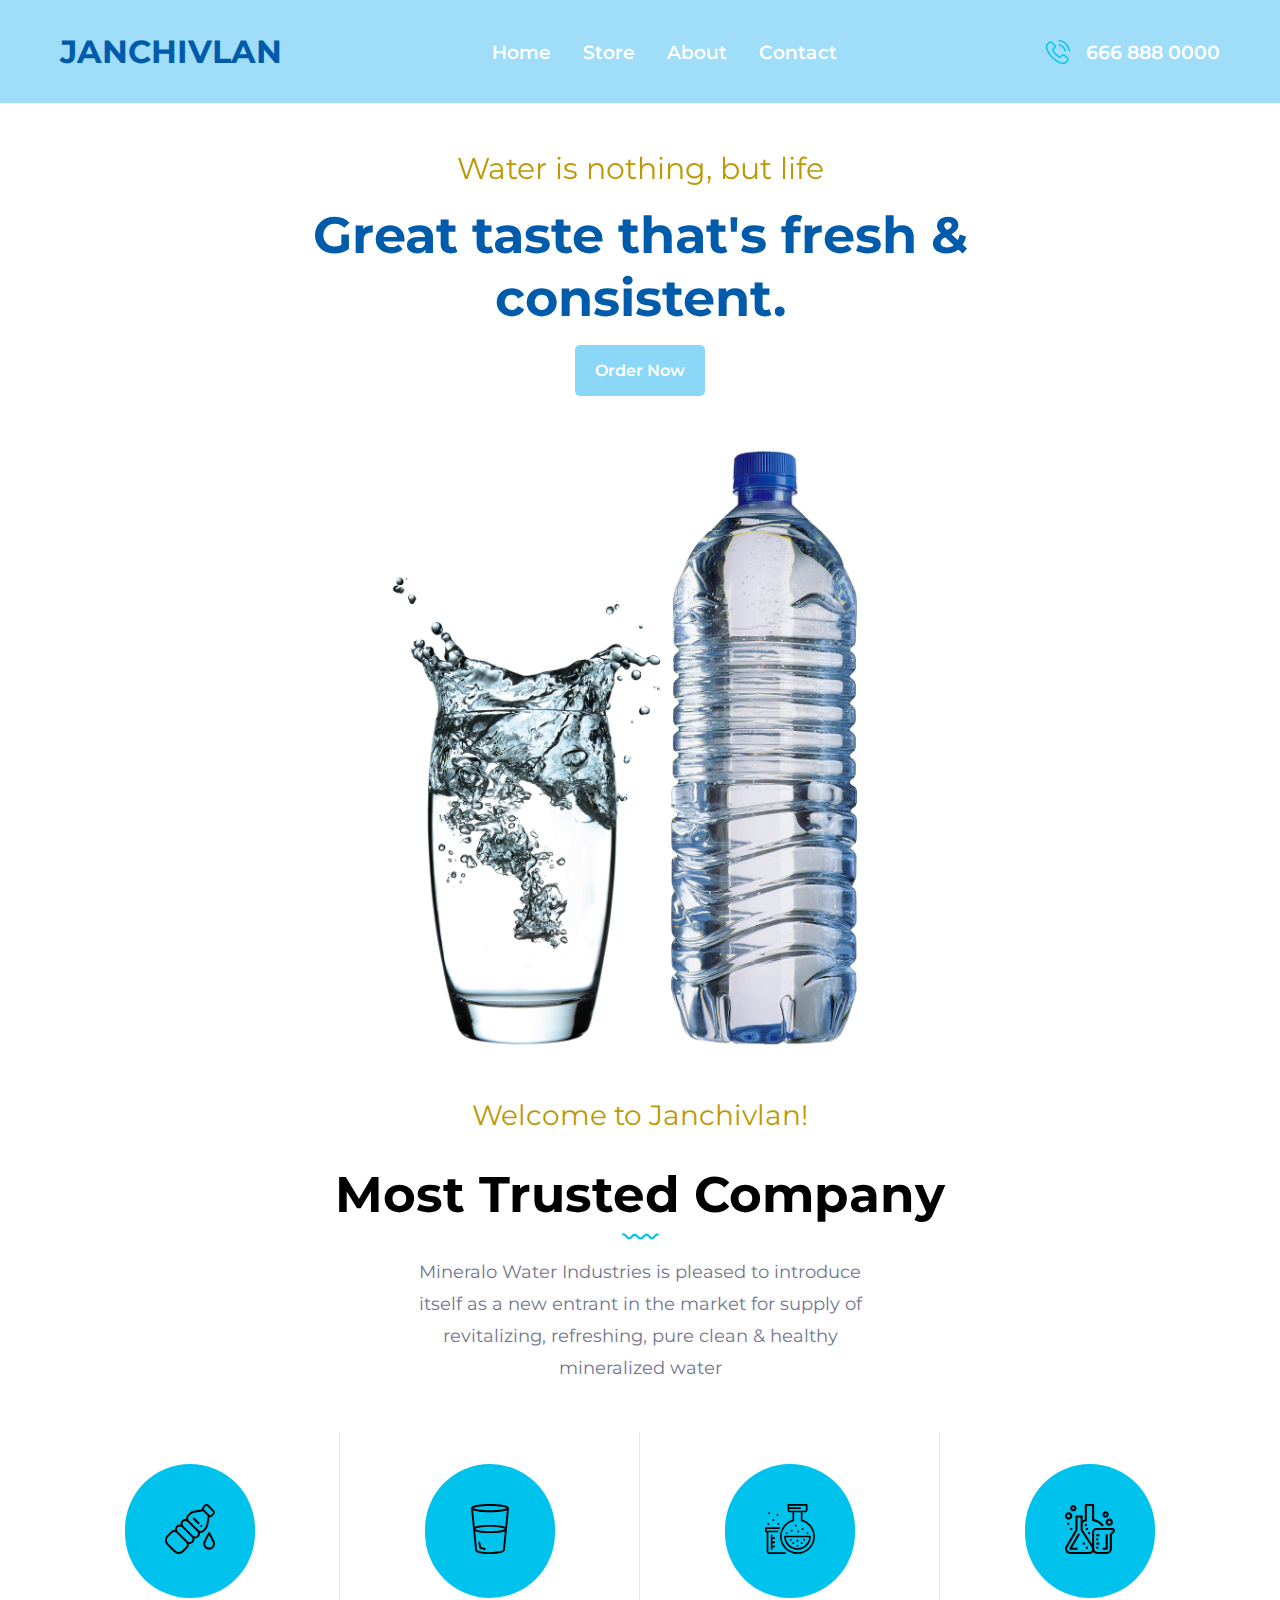
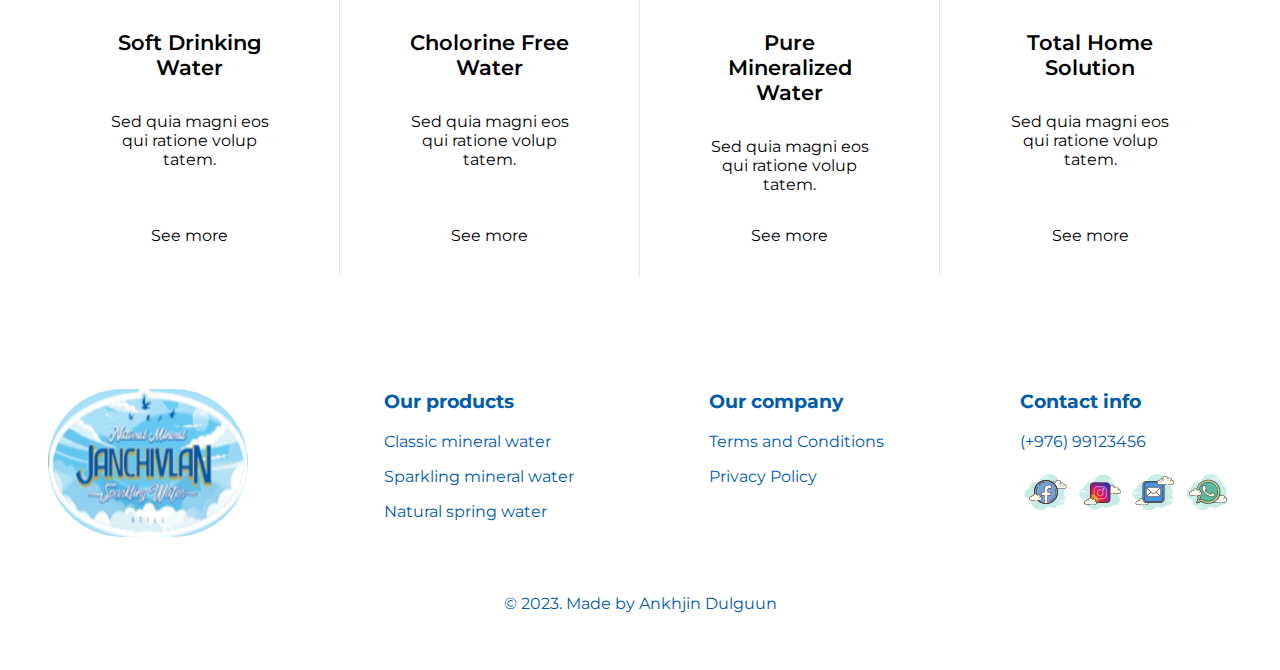
<file: index.html>
<!DOCTYPE html>
<html lang="en">
  <head>
    <meta charset="UTF-8" />
    <meta name="viewport" content="width=device-width, initial-scale=1.0" />
    <title>Janchivlan</title>
    <link
      rel="shortcut icon"
      type="image/png"
      href="assets/img/Screenshot 2023-10-27 160951.png"
    />
    <link rel="stylesheet" href="other/index.css" />
    <link href="https://unpkg.com/aos@2.3.1/dist/aos.css" rel="stylesheet" />
  </head>
  <body>
    <header>
      <div class="main-header">
        <a href="index.html" id="logo">JANCHIVLAN</a>
        <div class="menu">
          <a href="index.html" class="hvr-underline-from-center">Home</a>
          <a href="other/products.html" class="hvr-underline-from-center"
            >Store</a
          >
          <a href="other/about-us.html" class="hvr-underline-from-center"
            >About</a
          >
          <a href="other/contact.html" class="hvr-underline-from-center"
            >Contact</a
          >
        </div>
        <button id="menu"><img src="assets/svg/menu.svg" alt="" /></button>
        <div class="call-us">
          <img src="assets/svg/call.svg" alt="" />
          <p>666 888 0000</p>
        </div>
      </div>
    </header>
    <main id="home">
      <div class="banner">
        <div class="banner-text">
          <span data-aos="fade-up" data-aos-duration="1000"
            >Water is nothing, but life</span
          >
          <h1 data-aos="fade-up" data-aos-duration="1400">
            Great taste that's fresh & consistent.
          </h1>
          <a
            href="other/products.html"
            data-aos="fade-up"
            data-aos-duration="1800"
            >Order Now</a
          >
        </div>
        <img src="assets/img/water-4998513_1280.png" alt="" id="bottle-img" />
      </div>
      <div class="section1">
        <p id="welcome-to-janchivlan">Welcome to Janchivlan!</p>
        <h1>Most Trusted Company</h1>
        <img src="assets/img/line2.png" alt="" />
        <p id="welcome-description">
          Mineralo Water Industries is pleased to introduce itself as a new
          entrant in the market for supply of revitalizing, refreshing, pure
          clean & healthy mineralized water
        </p>
        <div class="section1-content">
          <div class="section1-content1">
            <div class="section1-content1-upside">
              <div class="section1-content1-img">
                <img src="assets/svg/soft-drinking-water.svg" alt="" />
              </div>
              <h2>Soft Drinking Water</h2>
              <p>Sed quia magni eos qui ratione volup tatem.</p>
            </div>
            <a href="">See more</a>
          </div>
          <div class="section1-content1">
            <div class="section1-content1-upside">
              <div class="section1-content1-img">
                <img src="assets/svg/cholorine-free-water.svg" alt="" />
              </div>
              <h2>Cholorine Free Water</h2>
              <p>Sed quia magni eos qui ratione volup tatem.</p>
            </div>
            <a href="">See more</a>
          </div>
          <div class="section1-content1">
            <div class="section1-content1-upside">
              <div class="section1-content1-img">
                <img src="assets/svg/pure-min-water.svg" alt="" />
              </div>
              <h2>Pure Mineralized Water</h2>
              <p>Sed quia magni eos qui ratione volup tatem.</p>
            </div>
            <a href="">See more</a>
          </div>
          <div class="section1-content1">
            <div class="section1-content1-upside">
              <div class="section1-content1-img">
                <img src="assets/svg/total-home-sol.svg" alt="" />
              </div>
              <h2>Total Home Solution</h2>
              <p>Sed quia magni eos qui ratione volup tatem.</p>
            </div>
            <a href="">See more</a>
          </div>
        </div>
      </div>
      <div class="section2"></div>
    </main>
    <footer id="contact-info">
      <div class="footer-row">
        <img src="assets/img/Screenshot 2023-10-27 160951.png" alt="" />
        <div class="footer-products">
          <a href="" class="footer-title">Our products</a>
          <a href="">Classic mineral water</a>
          <a href="">Sparkling mineral water</a>
          <a href="">Natural spring water</a>
        </div>
        <div class="footer-company">
          <a href="" class="footer-title">Our company</a>
          <a href="">Terms and Conditions</a>
          <a href="">Privacy Policy</a>
        </div>
        <div class="contact-info">
          <h3 class="footer-title">Contact info</h3>
          <p>&lpar;+976&rpar; 99123456</p>
          <a href=""><img src="assets/svg/icons8-facebook.svg" alt="" /></a>
          <a href=""><img src="assets/svg/icons8-instagram.svg" alt="" /></a>
          <a href=""><img src="assets/svg/icons8-mail.svg" alt="" /></a>
          <a href=""><img src="assets/svg/icons8-whatsapp.svg" alt="" /></a>
        </div>
      </div>
      <br /><br /><br />
      <p id="copyright">&copy; 2023. Made by Ankhjin Dulguun</p>
      <br /><br /><br />
    </footer>
    <script src="https://unpkg.com/aos@2.3.1/dist/aos.js"></script>
    <script>
      AOS.init();
    </script>
  </body>
</html>
</file>
<file: other/index.css>
@import url("https://fonts.googleapis.com/css2?family=Roboto&display=swap");
@import url("https://fonts.googleapis.com/css2?family=Montserrat:ital,wght@0,100;0,200;0,300;0,400;0,500;0,600;0,700;0,800;0,900;1,100;1,200;1,300;1,400;1,500;1,600;1,700;1,800;1,900&display=swap");

html {
  scroll-behavior: smooth;
}

* {
  margin: 0;
  padding: 0;
  box-sizing: border-box;
  font-family: "Montserrat", sans-serif;
}

body {
  background-color: white;
}

/* <header> */
header {
  width: 100%;
  position: fixed;
  top: 0;
  background-color: #9fddf8;
  z-index: 5;
}
.main-header {
  width: 100%;
  padding: 0 60px;
  display: flex;
  justify-content: space-between;
  align-items: center;
}
#logo {
  font-size: 2rem;
  margin: 2rem 0;
  color: #015bab;
  text-decoration: none;
  font-family: "Montserrat", sans-serif;
  font-weight: 700;
  display: flex;
  align-items: center;
}
#menu {
  display: none;
}
.menu {
  display: flex;
  align-items: center;
}
.menu a {
  color: white;
  font-size: 1.2rem;
  font-weight: 600;
  text-decoration: none;
  padding: 1rem;
}
.hvr-underline-from-center {
  display: inline-block;
  vertical-align: middle;
  -webkit-transform: perspective(1px) translateZ(0);
  transform: perspective(1px) translateZ(0);
  box-shadow: 0 0 1px rgba(0, 0, 0, 0);
  position: relative;
  overflow: hidden;
}
.hvr-underline-from-center:before {
  content: "";
  position: absolute;
  z-index: -1;
  left: 51%;
  right: 51%;
  bottom: 0;
  background: #bc9905;
  height: 2px;
  -webkit-transition-property: left, right;
  transition-property: left, right;
  -webkit-transition-duration: 0.3s;
  transition-duration: 0.3s;
  -webkit-transition-timing-function: ease-out;
  transition-timing-function: ease-out;
}
.hvr-underline-from-center:hover:before,
.hvr-underline-from-center:focus:before,
.hvr-underline-from-center:active:before {
  left: 0;
  right: 0;
}
.call-us {
  font-size: 1.2rem;
  font-weight: 600;
  display: flex;
  color: white;
  align-items: center;
}
.call-us img {
  margin-right: 1rem;
}

/* <main> */
main {
  width: 100%;
  display: flex;
  flex-direction: column;
  justify-content: flex-start;
  align-items: center;
}
.banner {
  width: 100%;
  padding-top: 150px;
  display: flex;
  flex-direction: column;
  align-items: center;
}
.banner-text {
  width: 60%;
  display: flex;
  flex-direction: column;
  align-items: center;
}
.banner-text span {
  text-align: center;
  font-size: 30px;
  color: #bc9905;
}
.banner-text h1 {
  font-size: 3.2rem;
  text-align: center;
  color: #015bab;
  margin: 1rem 0;
}
.banner-text > a {
  font-weight: 600;
  color: white;
  background-color: rgb(138, 215, 248);
  padding: 16px 20px;
  border-radius: 5px;
  text-decoration: none;
  transition: background-color 0.5s;
}
.banner-text > a:hover {
  background-color: #015bab;
}
.banner-images {
  margin-top: 250px;
  display: flex;
  margin-bottom: 50px;
}
#bottle-img {
  margin: 3rem 0;
  width: 500px;
}
.section1 {
  width: 100%;
  margin-bottom: 2rem;
  display: flex;
  flex-direction: column;
  align-items: center;
}
#welcome-to-janchivlan {
  font-size: 28px;
  color: #bc9905;
  margin-bottom: 2rem;
  text-align: center;
}
.section1 h1 {
  font-size: 50px;
  margin-bottom: 0.5rem;
  text-align: center;
}
.section1 > img {
  margin-bottom: 1rem;
}
#welcome-description {
  text-align: center;
  width: 35%;
  line-height: 2rem;
  font-size: 18px;
  color: #70768e;
}
.section1-content {
  width: 100%;
  margin-top: 3rem;
  display: flex;
  justify-content: center;
  flex-wrap: wrap;
}
.section1-content1 {
  width: 300px;
  text-align: center;
  padding: 2rem 4rem;
  border-right: 1px solid #e7e7e7;
  display: flex;
  flex-direction: column;
  justify-content: space-between;
  align-items: center;
}
.section1-content1-upside {
  display: flex;
  flex-direction: column;
  align-items: center;
}
.section1-content .section1-content1:last-child {
  border: none;
}
.section1-content1:hover {
  .section1-content1-img {
    background-color: #015bab;
  }
}
.section1-content1-img {
  border-radius: 90px;
  width: 130px;
  background-color: #00c3ed;
  margin-bottom: 2rem;
  transition: background-color 0.5s;
}
.section1-content1-img img {
  width: 130px;
  padding: 2.5rem;
}
.section1-content1 h2 {
  font-size: 1.3rem;
  font-weight: 600;
  margin-bottom: 2rem;
}
.section1-content1 a {
  color: black;
  text-decoration: none;
  margin-top: 2rem;
}
.section1-content1 a:hover {
  opacity: 0.7;
}
/* <footer> */
footer {
  background-color: white;
  padding-top: 5em;
}
.footer-row {
  margin: 0 3em;
  display: flex;
  justify-content: space-between;
  flex-wrap: wrap;
}
.footer-row > img {
  width: 200px;
  border-radius: 1000px;
}
.contact-info > a > img {
  width: 50px;
}
.footer-products {
  display: flex;
  flex-direction: column;
  justify-content: flex-start;
}
.footer-products a {
  color: #015bab;
  text-decoration: none;
  margin-bottom: 1em;
}
.footer-company {
  display: flex;
  flex-direction: column;
}
.footer-company a {
  color: #015bab;
  text-decoration: none;
  margin-bottom: 1em;
}
.footer-title {
  font-weight: bold;
  font-size: 1.2rem;
}
#copyright {
  text-align: center;
  color: #015bab;
}
.contact-info {
  color: #015bab;
}
.contact-info h3,
.contact-info p {
  margin-bottom: 1em;
}
/* products */
.products-heading {
  width: 80%;
  background-color: rgb(21, 193, 255, 0.5);
  background-image: url(/janchivlan/assets/img/clouds_porous_sky_116078_3840x2160.jpg);
  background-size: cover;
  background-repeat: no-repeat;
  background-position: center;
  background-blend-mode: multiply;
  padding: 1em 2em;
  margin-top: 120px;
  color: white;
  border-radius: 20px;
}
.products-heading h3 {
  margin-top: 1em;
}
.products-heading p {
  width: 50%;
  margin-top: 1em;
}
.products1 {
  width: 80%;
  margin-top: 3rem;
  margin-bottom: 3rem;
  padding-top: 2rem;
  border-radius: 20px;
  display: flex;
  justify-content: space-around;
  align-items: flex-end;
  background: rgb(255, 255, 255);
  background: linear-gradient(
    0deg,
    rgba(255, 255, 255, 1) 0%,
    rgba(159, 221, 248, 1) 55%,
    rgba(159, 221, 248, 1) 85%
  );
}
.product1 {
  width: 220px;
  display: flex;
  flex-direction: column;
  align-items: center;
}
.product1 p {
  color: #bc9905;
  font-size: 1.2rem;
  margin: 1rem 0;
}
.product1 a:first-child {
  text-align: center;
  margin-bottom: 0.5rem;
}
.product1 a:last-child {
  color: #015bab;
  font-weight: 500;
  background-color: white;
  border: 2px solid #015bab;
  text-decoration: none;
  font-size: 1.2vw;
  padding: 1vw 1.5vw;
  transition: all 0.25s;
}
.product1 a:last-child:hover {
  color: white;
  background-color: #015bab;
  border-color: #bc9905;
}
#product11 {
  width: 8.958333333333334vw;
}
#product12 {
  width: 8.61111111111111vw;
}
#product13 {
  width: 10.347222222222221vw;
}
#product14 {
  width: 12.01388888888889vw;
}
#product15 {
  width: 11.25vw;
}
/* about-us */
body > img {
  position: fixed;
  top: -20%;
  z-index: -9;
}
.about-us-heading {
  width: 100%;
  height: 98vh;
  color: white;
  padding-bottom: 4rem;
  display: flex;
  flex-direction: column;
  justify-content: flex-end;
  align-items: center;
}
.about-us-heading h3 {
  font-size: 1rem;
  font-family: "Montserrat", sans-serif;
  text-align: center;
}
.about-us-heading h1 {
  font-size: 3.375rem;
  font-family: "Montserrat", sans-serif;
  text-align: center;
  margin: 0 1rem;
}
.about-us-heading p {
  width: 40%;
  font-size: 1.2rem;
  line-height: 2rem;
  letter-spacing: 0.025rem;
  text-align: center;
  margin: 2em 0;
}
.our-story {
  padding-top: 5em;
  background-color: white;
  display: flex;
  flex-direction: column;
  justify-content: flex-start;
  align-items: center;
}
.story,
.story1 {
  width: 90%;
  display: flex;
  flex-direction: row;
  justify-content: space-around;
  margin-bottom: 5em;
}
.story img,
#story-img2 {
  width: 35%;
}
.story-text {
  color: #015bab;
  width: 50%;
  display: flex;
  flex-direction: column;
  justify-content: center;
  align-items: center;
}
.story-text p {
  width: 60%;
  text-align: center;
  line-height: 1.3rem;
}
.story-text h2 {
  margin-bottom: 1rem;
}
/* 330mL */

.section1-330 {
  margin: 0 2rem;
  margin-top: 150px;
  position: relative;
  display: flex;
}
.side1,
.side2 {
  width: 50%;
}
.side1 {
  height: auto;
  padding-left: 2rem;
  min-height: 57.083333333333336vw;
  background-color: #e7e6d7;
  display: flex;
  flex-direction: column;
  justify-content: center;
  align-items: flex-start;
}
#mL330 {
  width: 12.5vw;
  position: absolute;
  top: 20%;
  left: 43%;
  z-index: 3;
}
#mL500 {
  width: 12.5vw;
  position: absolute;
  top: 10%;
  left: 43%;
  z-index: 3;
}
#mL750 {
  width: 12.5vw;
  position: absolute;
  top: 10%;
  left: 43%;
  z-index: 3;
}
#L1 {
  width: 12.5vw;
  position: absolute;
  top: 16%;
  left: 43%;
  z-index: 3;
}
#L1_5 {
  width: 11.5vw;
  position: absolute;
  top: 13%;
  left: 43.9%;
  z-index: 3;
}
.side1 > h2 {
  font-size: 4vw;
  font-weight: 500;
}
.side1 > p {
  width: 60%;
  margin: 2rem 0;
  margin-bottom: 3rem;
  font-size: 1.2vw;
}
.side1-buttons {
  width: 22vw;
  display: flex;
  justify-content: space-between;
}
.side1-buttons > a {
  color: #015bab;
  font-weight: 500;
  background-color: white;
  border: 2px solid #015bab;
  text-decoration: none;
  font-size: 1.2vw;
  padding: 1vw 1.5vw;
  transition: all 0.25s;
}
.side1-buttons > a:hover {
  color: white;
  background-color: #015bab;
  border-color: #bc9905;
}
.side2 {
  display: flex;
  justify-content: flex-start;
  align-items: center;
}
.nutri {
  display: flex;
  align-items: flex-start;
  justify-content: space-between;
  margin-left: 8.680555555555555vw;
  padding: 0 3.3333333333333335vw;
}
.side21 h2,
.side22 h2 {
  font-weight: 500;
  margin-bottom: 2rem;
  font-size: 1.6666666666666667vw;
  line-height: 2.0833333333333335vw;
  margin-bottom: 1.3888888888888888vw;
  display: block;
}
.side22 h2 {
  width: 50%;
}
.side21 {
  width: 11.666666666666666vw;
  height: 85%;
  display: flex;
  flex-direction: column;
}
.side22 {
  width: 18.61111111111111vw;
}
.minerals1 {
  flex: 1;
}
.minerals2 {
  display: flex;
  flex-wrap: wrap;
  justify-content: space-between;
}
.mineral {
  width: 8.472222222222221vw;
  height: 8.61111111111111vw;
  margin-bottom: 2rem;
  background-color: #e7e6d7;
  display: flex;
  flex-direction: column;
  justify-content: center;
  align-items: center;
}
.mineral > p {
  margin-bottom: 0.5rem;
  font-size: 1.1111111111111112vw;
}
.mineral > h1 {
  font-size: 2.5rem;
  font-weight: 400;
  font-size: 3.3333333333333335vw;
}
.minerals2 > .mineral {
  background-color: #9fddf8;
}
/* contact */
.contact1 {
  width: 100%;
  color: #015bab;
  padding-top: 100px;
  padding-bottom: 200px;
  display: flex;
  justify-content: center;
}
.address {
  width: 30%;
  height: 180px;
  border: 1px solid #00c3ed;
  border-radius: 10px;
  margin-right: 2rem;
  padding-left: 2rem;
  display: flex;
  flex-direction: column;
  justify-content: center;
  align-items: flex-start;
}
.address > h2 {
  font-size: 1.3rem;
}
.address > p {
  width: 80%;
  margin-top: 1rem;
  line-height: 1.5rem;
}
.contact {
  width: 30%;
  height: 180px;
  border: 1px solid #00c3ed;
  border-radius: 10px;
  margin-right: 2rem;
  padding-left: 2rem;
  display: flex;
  flex-direction: column;
  justify-content: center;
  align-items: flex-start;
}
.contact > h2 {
  margin-bottom: 1rem;
  font-size: 1.3rem;
}
.contact > p {
  width: 80%;
  line-height: 1.5rem;
}
.follow {
  width: 30%;
  padding: 2rem 0;
  border: 1px solid #00c3ed;
  border-radius: 10px;
  display: flex;
  flex-direction: column;
  justify-content: center;
  align-items: flex-start;
}
.follow > h2 {
  font-size: 1.3rem;
  margin-left: 2rem;
  margin-bottom: 0.5rem;
}
.links {
  display: flex;
  justify-content: space-around;
}
.links > a {
  width: 20%;
}
.links > a > img {
  width: 100%;
}
#get-in-touch {
  margin-top: 150px;
  margin-bottom: 2rem;
  color: #bc9905;
  font-weight: 500;
  font-size: 1.5rem;
}
#contact-info-heading {
  color: #015bab;
  font-size: 3.5rem;
  font-weight: 600;
}

@media screen and (max-width: 300px) {
  .main-header {
    padding: 0 0.3rem;
  }
}
@media screen and (max-width: 365px) {
  #logo {
    font-size: 1.2rem;
  }
  #bottle-img {
    width: 200px;
  }
  .links > a {
    width: 34%;
  }
  .links {
    flex-wrap: wrap;
  }
}
@media screen and (max-width: 575px) and (min-width: 300px) {
  .main-header {
    padding: 0 30px;
  }
}
@media screen and (max-width: 575px) and (min-width: 365px) {
  #logo {
    font-size: 2rem;
  }
}
@media screen and (max-width: 575px) {
  header {
    position: fixed;
    top: 0;
    width: 100vw;
  }
  .about-us-heading p {
    width: 90%;
    font-size: 1rem;
    line-height: 1.5rem;
  }
  .story-text p {
    width: 100%;
  }
  #contact-info-heading {
    font-size: 2rem;
  }
  .contact1 {
    padding: 3rem 0;
  }
  .contact,
  .address,
  .follow {
    width: 80%;
  }
}
@media screen and (max-width: 615px) {
  .section1-content1 {
    width: 100%;
    border: none;
  }
  #menu {
    margin-right: 0;
  }
}
@media screen and (max-width: 700px) {
  .call-us {
    display: none;
  }
  #welcome-to-janchivlan {
    margin-top: 3rem;
  }
  .section1 h1 {
    font-size: 2rem;
  }
  #welcome-description {
    width: 90%;
  }
  .banner-text {
    width: 91%;
  }
  .banner-text span {
    font-size: 28px;
  }
  .banner-text h1 {
    font-size: 2.5rem;
  }
  .products1 {
    flex-direction: column;
    align-items: center;
  }
  .product1 {
    margin: 3rem 0;
  }
  .product1 a:last-child {
    font-size: 2.5vw;
    padding: 2.5vw 3vw;
  }
  .product1 p {
    font-size: 7vw;
  }
  #product11 {
    width: 23.125vw;
  }
  #product12 {
    width: 24.0625vw;
  }
  #product13 {
    width: 24.0625vw;
  }
  #product14 {
    width: 26.25vw;
  }
  #product15 {
    width: 25.625vw;
  }
  .products-heading p {
    width: 80%;
  }
  .story img,
  #story-img2 {
    width: 70%;
  }
  .section1-330 {
    flex-direction: column;
    align-items: center;
  }
  .side1 {
    width: 90%;
    padding: 0;
    min-height: 100vw;
    margin-bottom: 100vw;
    align-items: center;
  }
  .side1 > h2 {
    margin-top: 16vw;
    margin-bottom: auto;
    font-size: 10vw;
  }
  .side1 > p {
    width: 100%;
    margin: 2rem 0;
    margin-bottom: 8vw;
    font-size: 4.2vw;
  }
  .side1-buttons {
    width: 86vw;
    margin-bottom: -85vw;
  }
  .side1-buttons > a {
    font-size: 4.2vw;
    padding: 2vw 7.5vw;
  }
  #mL330 {
    width: 28.125vw;
    left: 35%;
    top: 10%;
  }
  #mL500 {
    width: 28.125vw;
    top: 8%;
    left: 34%;
  }
  #mL750 {
    width: 28.125vw;
    top: 8%;
    left: 35%;
  }
  #L1 {
    width: 28.125vw;
    top: 9%;
    left: 36%;
  }
  #L1_5 {
    width: 25.125vw;
    top: 8%;
    left: 36.9%;
  }
  .side2 {
    width: 100%;
  }
  .nutri {
    width: 100%;
    margin: 0;
  }
  .side21,
  .side22 {
    width: 42.5vw;
  }
  .side22 {
    margin-left: 5.625vw;
  }
  .side21 h2,
  .side22 h2 {
    font-size: 6.5vw;
    line-height: 9.375vw;
    margin-bottom: 6.25vw;
  }
  .minerals2 {
    flex-direction: column;
  }
  .mineral {
    width: 42.5vw;
    height: 42.5vw;
  }
  .mineral > p {
    font-size: 5vw;
    line-height: 3.25vw;
    margin-bottom: 6.25vw;
  }
  .mineral > h1 {
    font-size: 15vw;
    line-height: 15.625vw;
  }
}
@media screen and (max-width: 700px) and (min-width: 365px) {
  #bottle-img {
    width: 350px;
  }
}
@media screen and (max-width: 1000px) and (min-width: 575px) {
  .about-us-heading p {
    width: 70%;
  }
  .contact1 {
    padding-bottom: 100px;
  }
  .contact,
  .address,
  .follow {
    width: 50%;
  }
}
@media screen and (max-width: 1000px) {
  .menu {
    display: none;
  }
  #menu {
    border: none;
    background: none;
    padding: 1rem;
    margin-left: auto;
    display: block;
  }
  #menu img {
    width: 30px;
    height: 30px;
  }
  .footer-row {
    margin-left: 3rem;
    margin-right: 0;
    flex-direction: column;
  }
  .footer-row > img {
    margin-bottom: 2rem;
  }
  .footer-products {
    width: 200px;
    margin-bottom: 1rem;
    border-bottom: 1px solid #9fddf8;
  }
  .footer-company {
    width: 200px;
    margin-bottom: 1rem;
    border-bottom: 1px solid #9fddf8;
  }
  .contact-info {
    width: 220px;
  }
  .story,
  .story1 {
    flex-direction: column;
    align-items: center;
  }
  .story > .story-text {
    width: 100%;
    margin-bottom: 3rem;
  }
  .story1 > .story-text {
    width: 100%;
    margin-top: 3rem;
  }
  .story1 .story-text p {
    padding-bottom: 5rem;
    border-bottom: 1px solid #9fddf8;
  }
  .story:first-child img {
    padding-bottom: 5rem;
    border-bottom: 1px solid #9fddf8;
  }
  .contact1 {
    flex-direction: column;
    align-items: center;
  }
  .address {
    margin-right: 0;
    margin-bottom: 2rem;
  }
  .contact {
    margin-right: 0;
    margin-bottom: 2rem;
  }
}
@media screen and (max-width: 1000px) and (min-width: 701px) {
  .menu {
    display: none;
  }
  #menu {
    border: none;
    background: none;
    padding: 1rem;
    margin-left: auto;
    margin-right: 2rem;
    display: block;
  }
  #menu img {
    width: 30px;
    height: 30px;
  }
  .section1 h1 {
    font-size: 40px;
  }
  .story img,
  #story-img2 {
    width: 50%;
  }
}
@media screen and (max-width: 1215px) and (min-width: 615px) {
  .section1-content1 {
    width: 49%;
    border: none;
  }
}
@media screen and (max-width: 768px) {
  .about-us-heading h1 {
    font-size: 2.75rem;
  }
}
@media screen and (max-width: 580px) {
  .about-us-heading h1 {
    font-size: 2.5rem;
  }
}
@media screen and (min-width: 1700px) {
  .product1 a:last-child {
    font-size: 1.2rem;
    padding: 1rem 1.5rem;
  }
}
</file>
